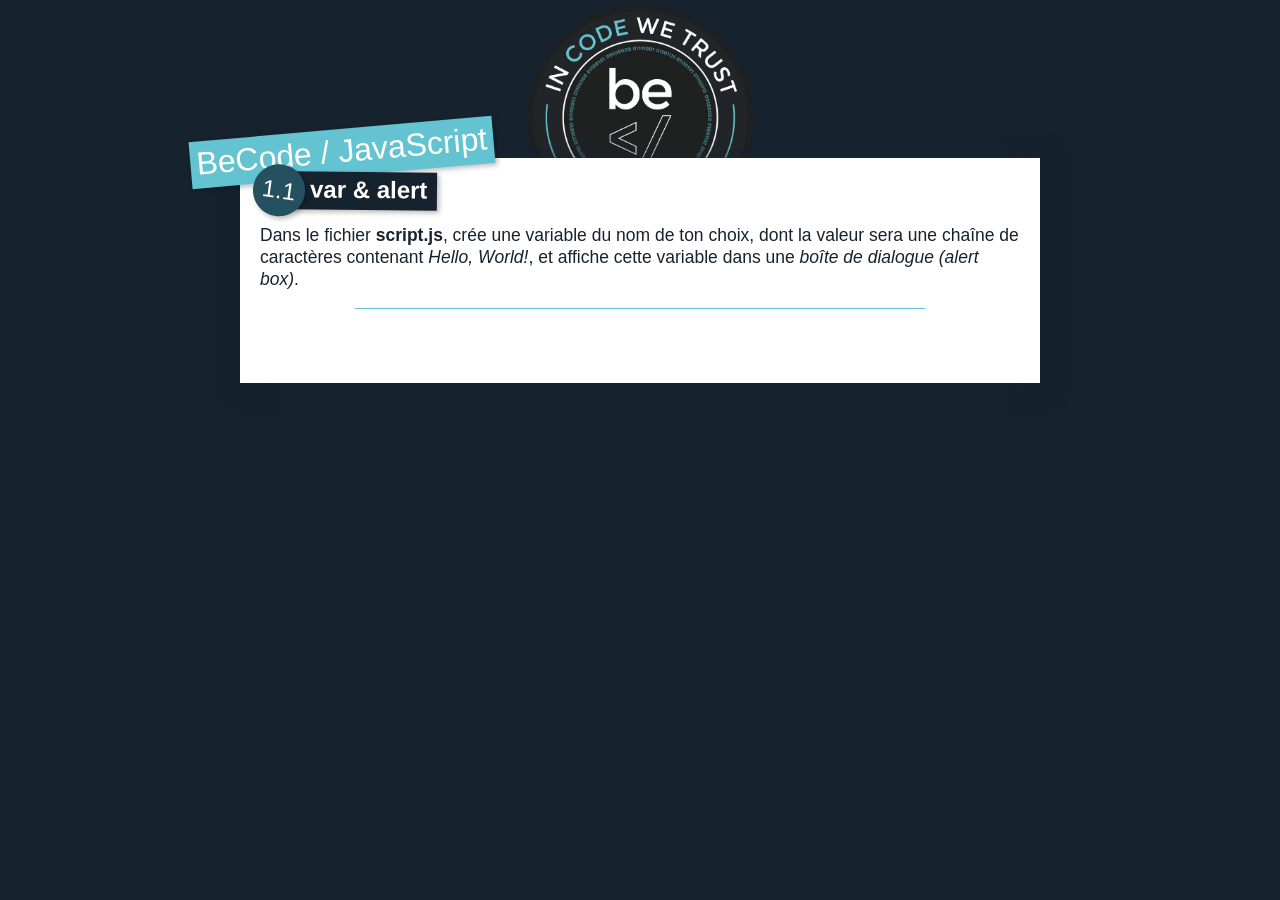
<file: 2.The-Hill/1.Javascript/exercises/01-base/01-var-alert/index.html>
<!--
 * becode/javascript
 *
 * /01-base/01-var-alert/index.html - 1.1: var & alert
 *
 * coded by leny@BeCode
 * started at 26/10/2018
-->
<!DOCTYPE html>
<html lang="fr">
    <head>
        <meta charset="UTF-8" />
        <title>BeCode/JavaScript - 1.1: var & alert</title>

        <link href="https://fonts.googleapis.com/css?family=Montserrat" rel="stylesheet" />
        <link rel="stylesheet" href="../../_shared/css/normalize.css" />
        <link rel="stylesheet" href="../../_shared/css/styles.css" />
    </head>
    <body>
        <div class="container">
            <header>
                <h1>BeCode / JavaScript</h1>
                <h2>
                    <span>1.1</span>
                    <strong>var & alert</strong>
                </h2>
            </header>
            <div class="content">
                <section class="explain">
                    <p>Dans le fichier <strong>script.js</strong>, crée une variable du nom de ton choix, dont la valeur sera une chaîne de caractères contenant <em>Hello, World!</em>, et affiche cette variable dans une <em>boîte de dialogue (alert box)</em>.</p>
                </section>
            </div>
        </div>

        <script src="./script.js"></script>
    </body>
</html>
</file>
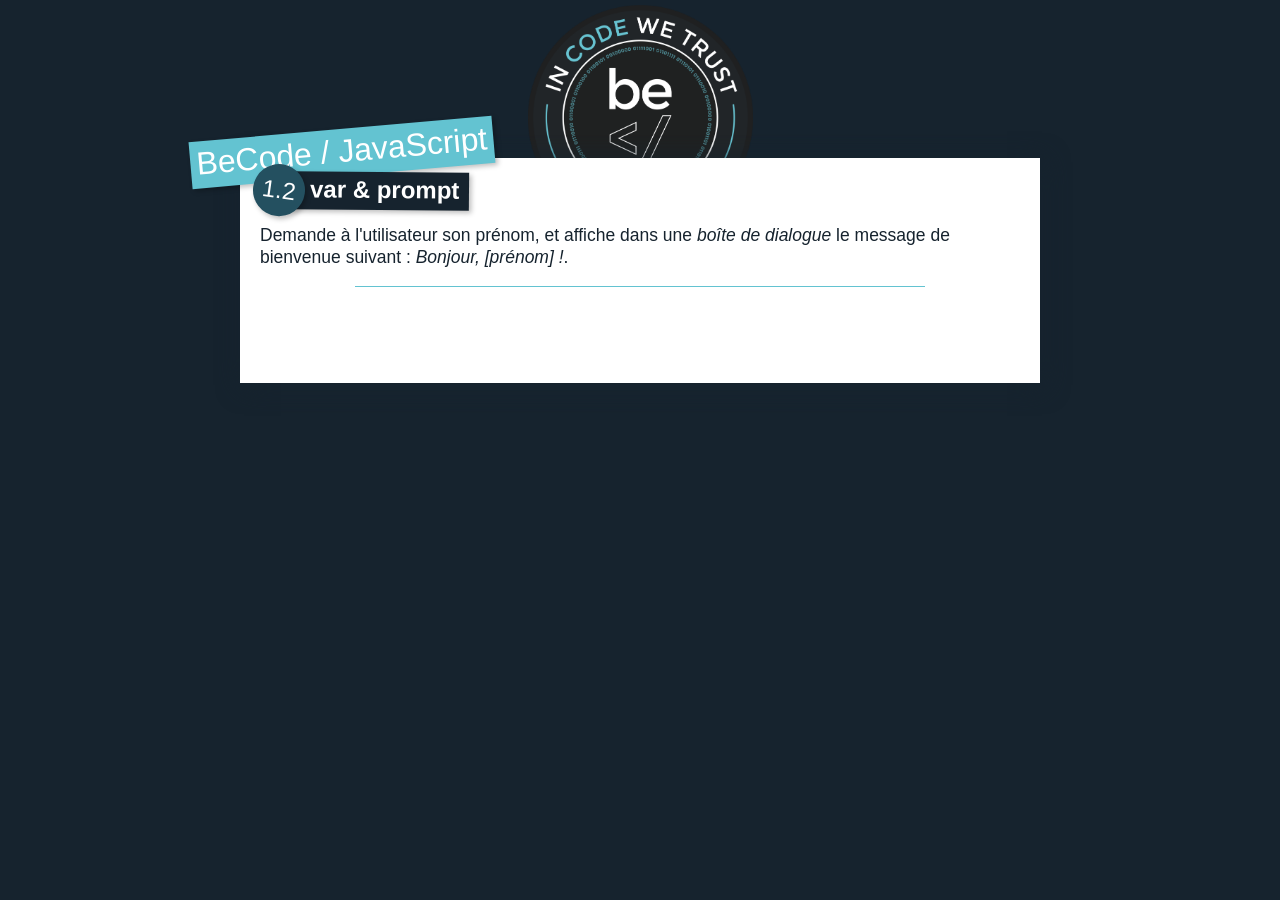
<file: 2.The-Hill/1.Javascript/exercises/01-base/02-var-prompt/index.html>
<!--
 * becode/javascript
 *
 * /01-base/02-var-prompt/index.html - 1.2: var & prompt
 *
 * coded by leny@BeCode
 * started at 26/10/2018
-->
<!DOCTYPE html>
<html lang="fr">
    <head>
        <meta charset="UTF-8" />
        <title>BeCode/JavaScript - 1.2: var & prompt</title>

        <link href="https://fonts.googleapis.com/css?family=Montserrat" rel="stylesheet" />
        <link rel="stylesheet" href="../../_shared/css/normalize.css" />
        <link rel="stylesheet" href="../../_shared/css/styles.css" />
    </head>
    <body>
        <div class="container">
            <header>
                <h1>BeCode / JavaScript</h1>
                <h2>
                    <span>1.2</span>
                    <strong>var & prompt</strong>
                </h2>
            </header>
            <div class="content">
                <section class="explain">
                    <p>Demande à l'utilisateur son prénom, et affiche dans une <em>boîte de dialogue</em> le message de bienvenue suivant : <em>Bonjour, [prénom] !</em>.</p>
                </section>
            </div>
        </div>

        <script src="./script.js"></script>
    </body>
</html>
</file>
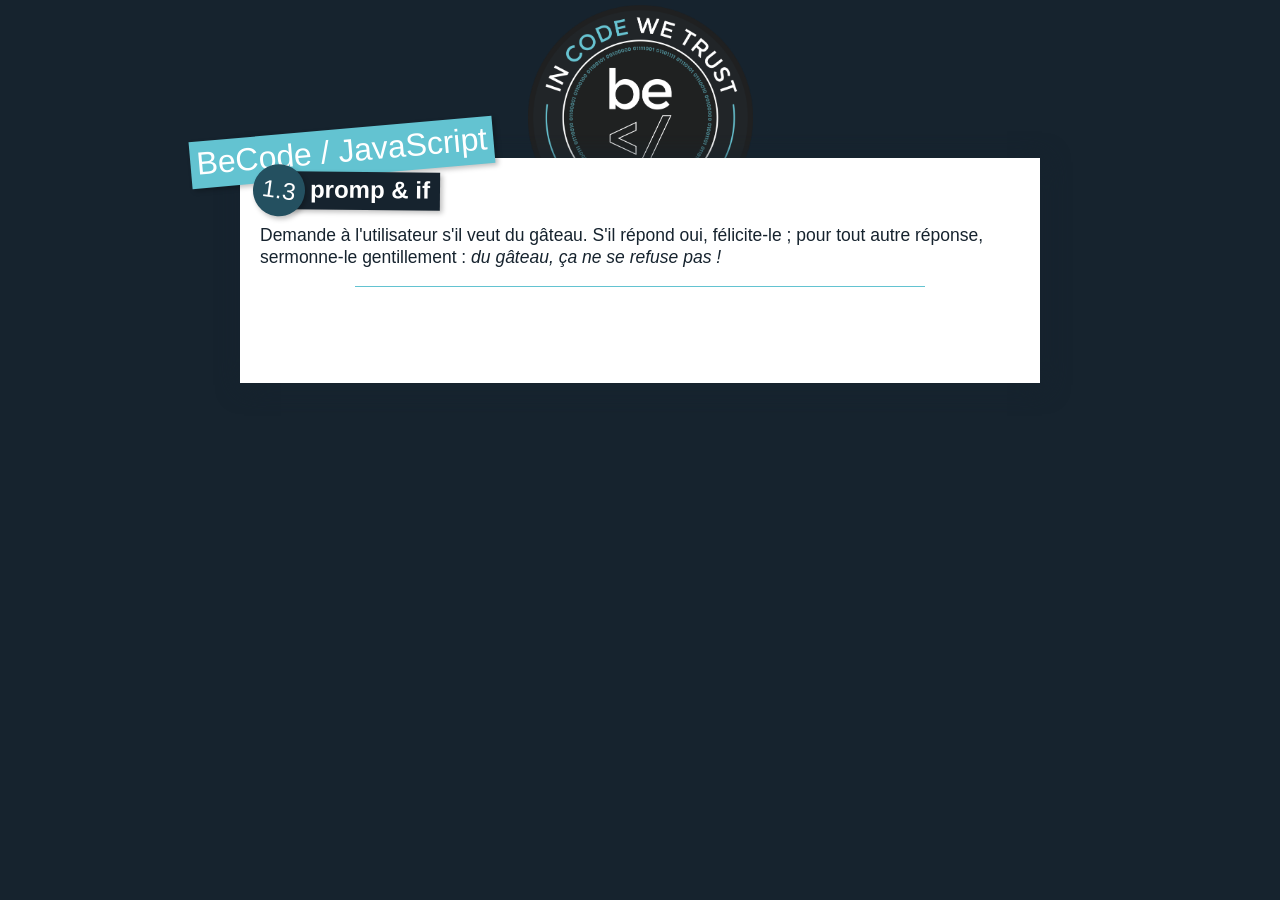
<file: 2.The-Hill/1.Javascript/exercises/01-base/03-prompt-if/index.html>
<!--
 * becode/javascript
 *
 * /01-base/03-prompt-if/index.html - 1.3: promp & if
 *
 * coded by leny@BeCode
 * started at 26/10/2018
-->
<!DOCTYPE html>
<html lang="fr">
    <head>
        <meta charset="UTF-8" />
        <title>BeCode/JavaScript - 1.3: promp & if</title>

        <link href="https://fonts.googleapis.com/css?family=Montserrat" rel="stylesheet" />
        <link rel="stylesheet" href="../../_shared/css/normalize.css" />
        <link rel="stylesheet" href="../../_shared/css/styles.css" />
    </head>
    <body>
        <div class="container">
            <header>
                <h1>BeCode / JavaScript</h1>
                <h2>
                    <span>1.3</span>
                    <strong>promp & if</strong>
                </h2>
            </header>
            <div class="content">
                <section class="explain">
                    <p>Demande à l'utilisateur s'il veut du gâteau. S'il répond oui, félicite-le ; pour tout autre réponse, sermonne-le gentillement : <em>du gâteau, ça ne se refuse pas !</em></p>
                </section>
            </div>
        </div>

        <script src="./script.js"></script>
    </body>
</html>
</file>
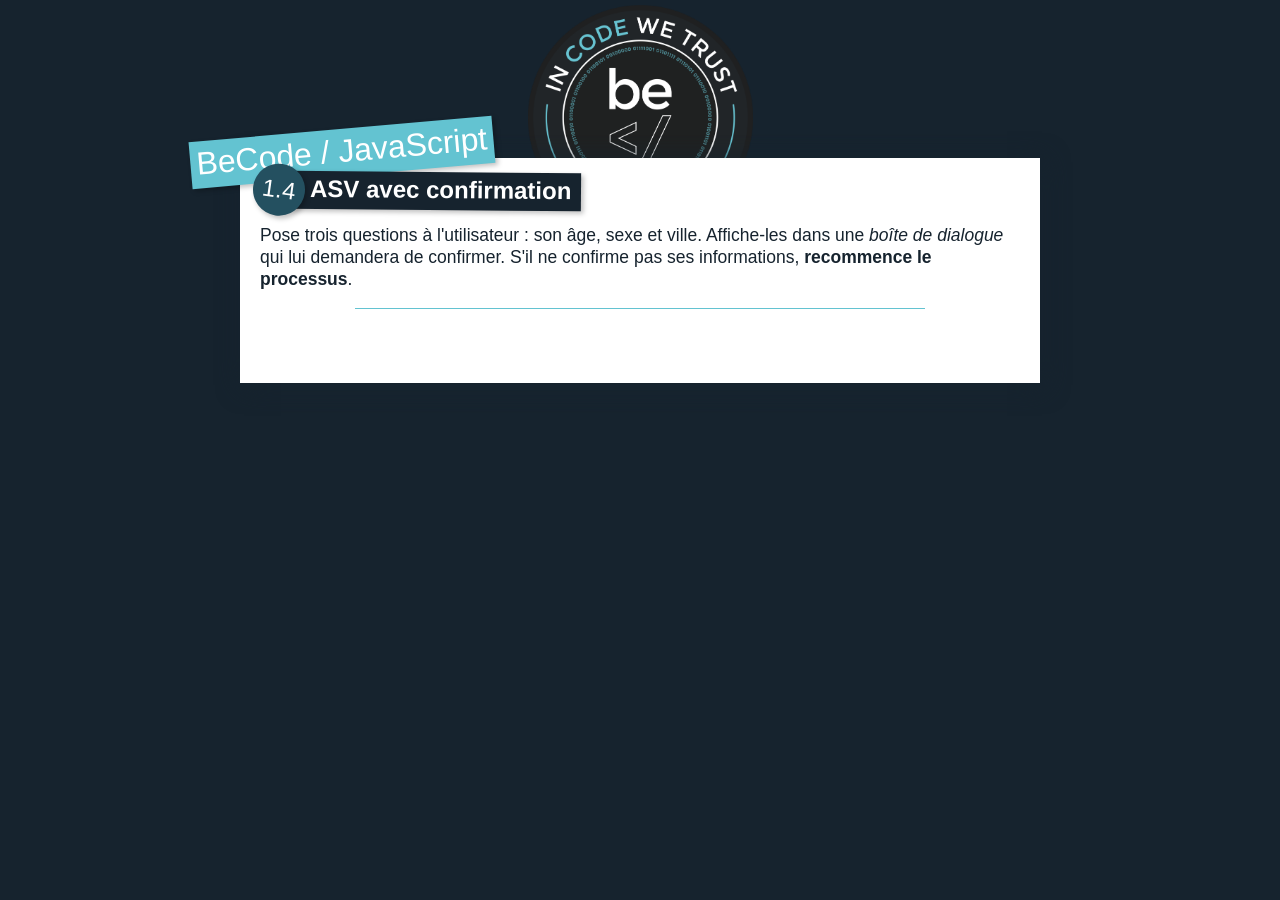
<file: 2.The-Hill/1.Javascript/exercises/01-base/04-asv-confirm/index.html>
<!--
 * becode/javascript
 *
 * /01-base/04-asv-confirm/index.html - 1.4: ASV avec confirmation
 *
 * coded by leny@BeCode
 * started at 26/10/2018
-->
<!DOCTYPE html>
<html lang="fr">
    <head>
        <meta charset="UTF-8" />
        <title>BeCode/JavaScript - 1.4: ASV avec confirmation</title>

        <link href="https://fonts.googleapis.com/css?family=Montserrat" rel="stylesheet" />
        <link rel="stylesheet" href="../../_shared/css/normalize.css" />
        <link rel="stylesheet" href="../../_shared/css/styles.css" />
    </head>
    <body>
        <div class="container">
            <header>
                <h1>BeCode / JavaScript</h1>
                <h2>
                    <span>1.4</span>
                    <strong>ASV avec confirmation</strong>
                </h2>
            </header>
            <div class="content">
                <section class="explain">
                    <p>Pose trois questions à l'utilisateur : son âge, sexe et ville. Affiche-les dans une <em>boîte de dialogue</em> qui lui demandera de confirmer. S'il ne confirme pas ses informations, <strong>recommence le processus</strong>.</p>
                </section>
            </div>
        </div>

        <script src="./script.js"></script>
    </body>
</html>
</file>
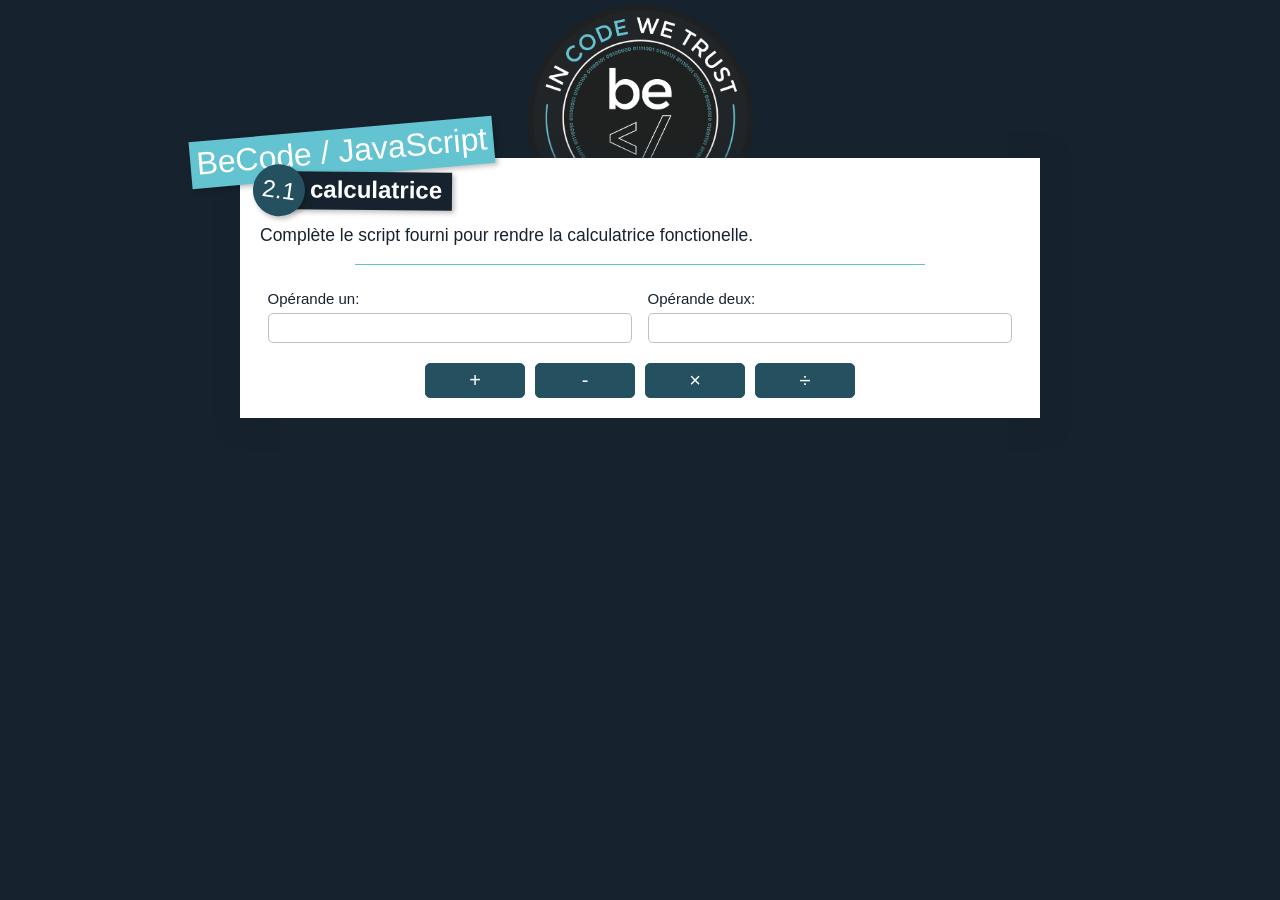
<file: 2.The-Hill/1.Javascript/exercises/02-maths/01-calculator-one/index.html>
<!--
 * becode/javascript
 *
 * /02-maths/01-calculator-one/index.html - 2.1: calculatrice
 *
 * coded by leny@BeCode
 * started at 26/10/2018
-->
<!DOCTYPE html>
<html lang="fr">
    <head>
        <meta charset="UTF-8" />
        <title>BeCode/JavaScript - 2.1: calculatrice</title>

        <link href="https://fonts.googleapis.com/css?family=Montserrat" rel="stylesheet" />
        <link rel="stylesheet" href="../../_shared/css/normalize.css" />
        <link rel="stylesheet" href="../../_shared/css/styles.css" />
    </head>
    <body>
        <div class="container">
            <header>
                <h1>BeCode / JavaScript</h1>
                <h2>
                    <span>2.1</span>
                    <strong>calculatrice</strong>
                </h2>
            </header>
            <div class="content">
                <section class="explain">
                    <p>Complète le script fourni pour rendre la calculatrice fonctionelle.</p>
                </section>
                <section class="material">
                    <form action="#" method="post">
                        <div class="field">
                            <label for="op-one">Opérande un:</label>
                            <input type="text" name="op-one" id="op-one" />
                        </div>
                        <div class="field">
                            <label for="op-two">Opérande deux:</label>
                            <input type="text" name="op-two" id="op-two" />
                        </div>
                        <div class="actions">
                            <button type="button" id="addition">+</button>
                            <button type="button" id="substraction">-</button>
                            <button type="button" id="multiplication">×</button>
                            <button type="button" id="division">÷</button>
                        </div>
                    </form>
                </section>
            </div>
        </div>

        <script src="./script.js"></script>
    </body>
</html>
</file>
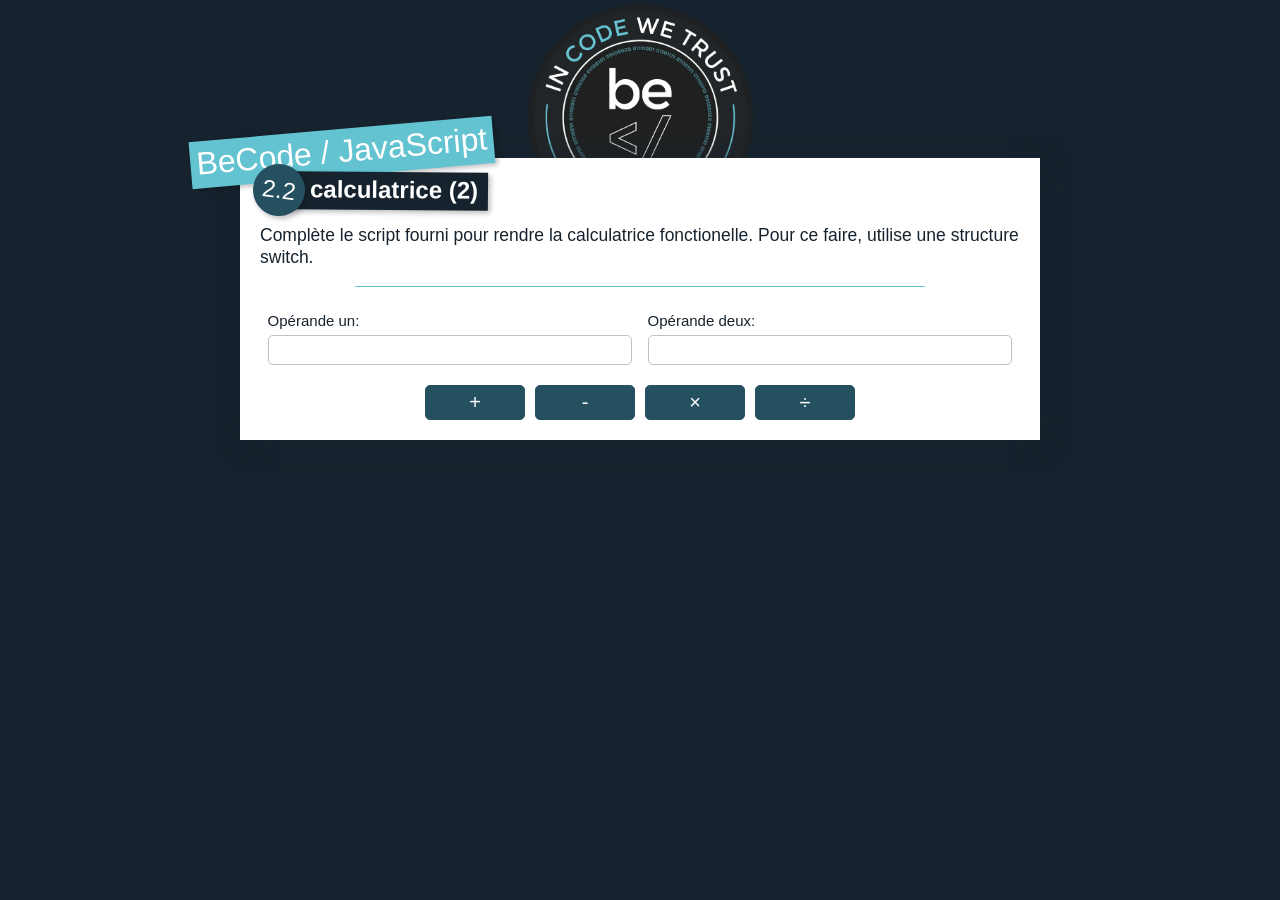
<file: 2.The-Hill/1.Javascript/exercises/02-maths/02-calculator-two/index.html>
<!--
 * becode/javascript
 *
 * /02-maths/02-calculator-two/index.html - 2.2: calculatrice (2)
 *
 * coded by leny@BeCode
 * started at 26/10/2018
-->
<!DOCTYPE html>
<html lang="fr">
    <head>
        <meta charset="UTF-8" />
        <title>BeCode/JavaScript - 2.2: calculatrice (2)</title>

        <link href="https://fonts.googleapis.com/css?family=Montserrat" rel="stylesheet" />
        <link rel="stylesheet" href="../../_shared/css/normalize.css" />
        <link rel="stylesheet" href="../../_shared/css/styles.css" />
    </head>
    <body>
        <div class="container">
            <header>
                <h1>BeCode / JavaScript</h1>
                <h2>
                    <span>2.2</span>
                    <strong>calculatrice (2)</strong>
                </h2>
            </header>
            <div class="content">
                <section class="explain">
                    <p>Complète le script fourni pour rendre la calculatrice fonctionelle. Pour ce faire, utilise une structure switch.</p>
                </section>
                <section class="material">
                    <form action="#" method="post">
                        <div class="field">
                            <label for="op-one">Opérande un:</label>
                            <input type="text" name="op-one" id="op-one" />
                        </div>
                        <div class="field">
                            <label for="op-two">Opérande deux:</label>
                            <input type="text" name="op-two" id="op-two" />
                        </div>
                        <div class="actions">
                            <button type="button" class="operator" id="addition">+</button>
                            <button type="button" class="operator" id="substraction">-</button>
                            <button type="button" class="operator" id="multiplication">×</button>
                            <button type="button" class="operator" id="division">÷</button>
                        </div>
                    </form>
                </section>
            </div>
        </div>

        <script src="./script.js"></script>
    </body>
</html>
</file>
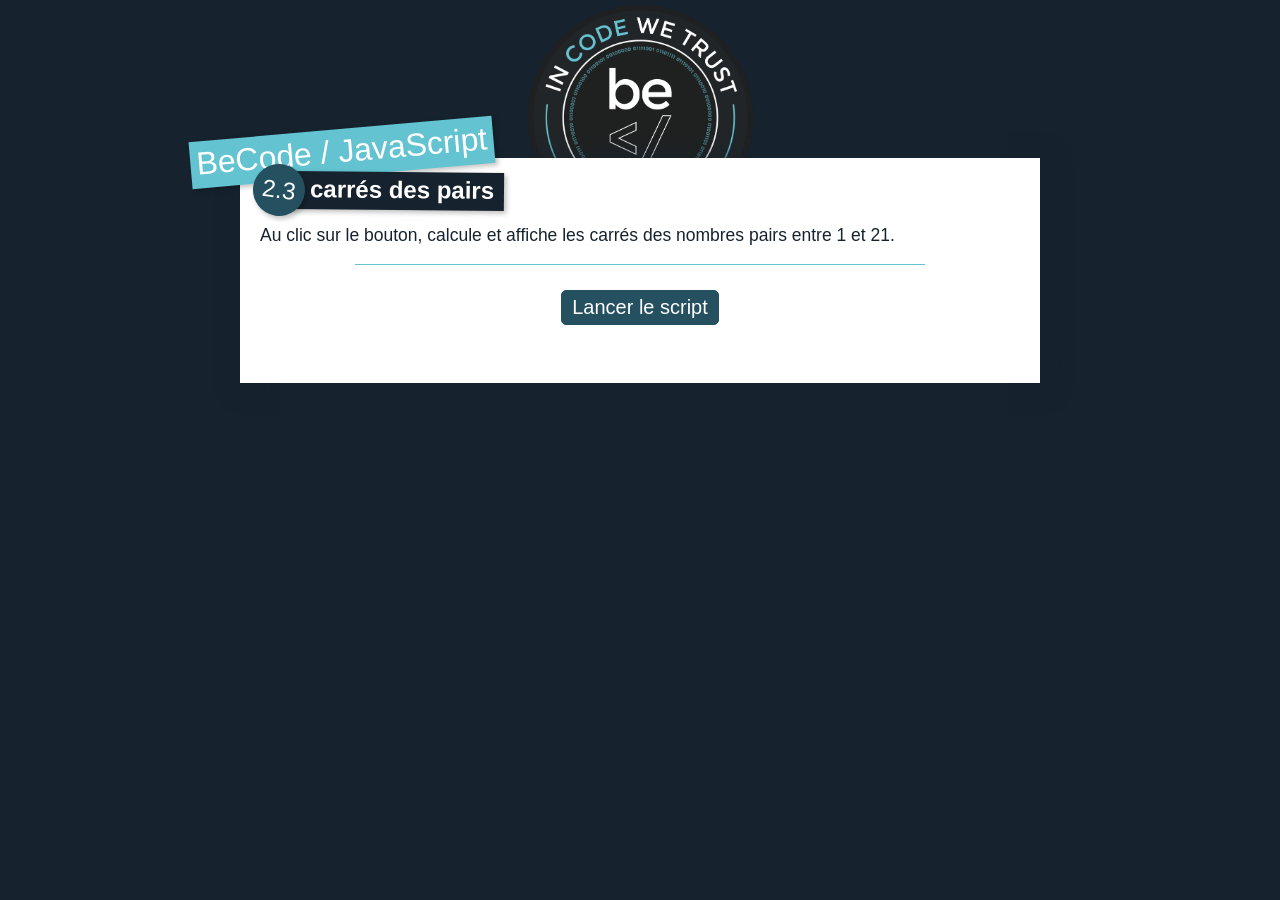
<file: 2.The-Hill/1.Javascript/exercises/02-maths/03-even-square/index.html>
<!--
 * becode/javascript
 *
 * /02-maths/03-even-square/index.html - 2.3: carrés des pairs
 *
 * coded by leny@BeCode
 * started at 26/10/2018
-->
<!DOCTYPE html>
<html lang="fr">
    <head>
        <meta charset="UTF-8" />
        <title>BeCode/JavaScript - 2.3: carrés des pairs</title>

        <link href="https://fonts.googleapis.com/css?family=Montserrat" rel="stylesheet" />
        <link rel="stylesheet" href="../../_shared/css/normalize.css" />
        <link rel="stylesheet" href="../../_shared/css/styles.css" />
    </head>
    <body>
        <div class="container">
            <header>
                <h1>BeCode / JavaScript</h1>
                <h2>
                    <span>2.3</span>
                    <strong>carrés des pairs</strong>
                </h2>
            </header>
            <div class="content">
                <section class="explain">
                    <p>Au clic sur le bouton, calcule et affiche les carrés des nombres pairs entre 1 et 21.</p>
                </section>
                <section class="material">
                    <div class="actions">
                        <button type="button" id="run">Lancer le script</button>
                    </div>
                </section>
            </div>
        </div>

        <script src="./script.js"></script>
    </body>
</html>
</file>
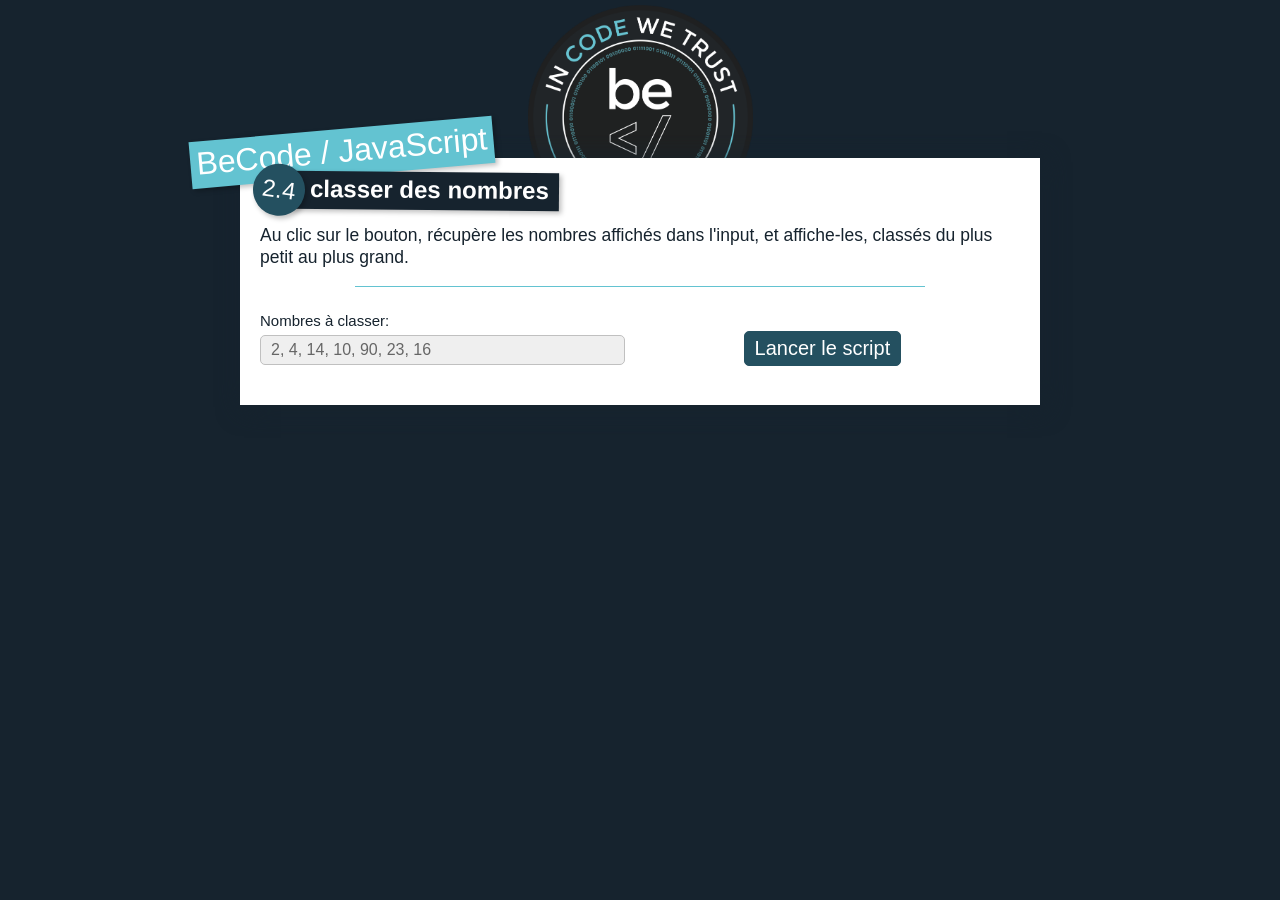
<file: 2.The-Hill/1.Javascript/exercises/02-maths/04-sort-numbers/index.html>
<!--
 * becode/javascript
 *
 * /02-maths/04-sort-numbers/index.html - 2.4: classer des nombres
 *
 * coded by leny@BeCode
 * started at 26/10/2018
-->
<!DOCTYPE html>
<html lang="fr">
    <head>
        <meta charset="UTF-8" />
        <title>BeCode/JavaScript - 2.4: classer des nombres</title>

        <link href="https://fonts.googleapis.com/css?family=Montserrat" rel="stylesheet" />
        <link rel="stylesheet" href="../../_shared/css/normalize.css" />
        <link rel="stylesheet" href="../../_shared/css/styles.css" />
    </head>
    <body>
        <div class="container">
            <header>
                <h1>BeCode / JavaScript</h1>
                <h2>
                    <span>2.4</span>
                    <strong>classer des nombres</strong>
                </h2>
            </header>
            <div class="content">
                <section class="explain">
                    <p>Au clic sur le bouton, récupère les nombres affichés dans l'input, et affiche-les, classés du plus petit au plus grand.</p>
                </section>
                <section class="material">
                    <form action="#" method="post">
                        <div class="field">
                            <label for="numbers">Nombres à classer:</label>
                            <input type="text" name="numbers" id="numbers" readonly value="2, 4, 14, 10, 90, 23, 16" />
                        </div>
                        <div class="actions">
                            <button type="button" id="run">Lancer le script</button>
                        </div>
                    </form>
                </section>
            </div>
        </div>

        <script src="./script.js"></script>
    </body>
</html>
</file>
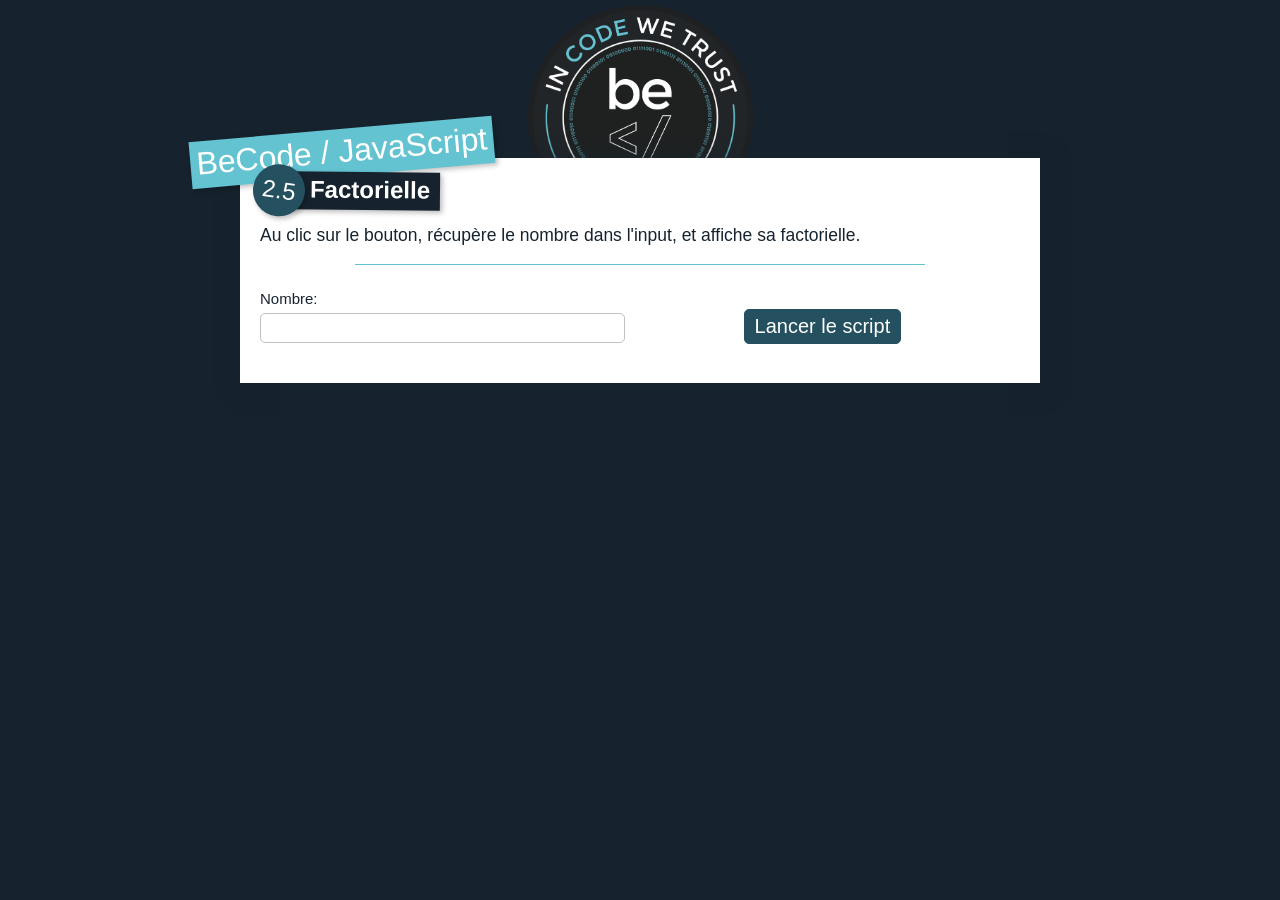
<file: 2.The-Hill/1.Javascript/exercises/02-maths/05-factorial/index.html>
<!--
 * becode/javascript
 *
 * /02-maths/05-factorial/index.html - 2.5: Factorielle
 *
 * coded by leny@BeCode
 * started at 26/10/2018
-->
<!DOCTYPE html>
<html lang="fr">
    <head>
        <meta charset="UTF-8" />
        <title>BeCode/JavaScript - 2.5: Factorielle</title>

        <link href="https://fonts.googleapis.com/css?family=Montserrat" rel="stylesheet" />
        <link rel="stylesheet" href="../../_shared/css/normalize.css" />
        <link rel="stylesheet" href="../../_shared/css/styles.css" />
    </head>
    <body>
        <div class="container">
            <header>
                <h1>BeCode / JavaScript</h1>
                <h2>
                    <span>2.5</span>
                    <strong>Factorielle</strong>
                </h2>
            </header>
            <div class="content">
                <section class="explain">
                    <p>Au clic sur le bouton, récupère le nombre dans l'input, et affiche sa factorielle.</p>
                </section>
                <section class="material">
                    <form action="#" method="post">
                        <div class="field">
                            <label for="number">Nombre:</label>
                            <input type="text" name="number" id="number" />
                        </div>
                        <div class="actions">
                            <button type="button" id="run">Lancer le script</button>
                        </div>
                    </form>
                </section>
            </div>
        </div>

        <script src="./script.js"></script>
    </body>
</html>
</file>
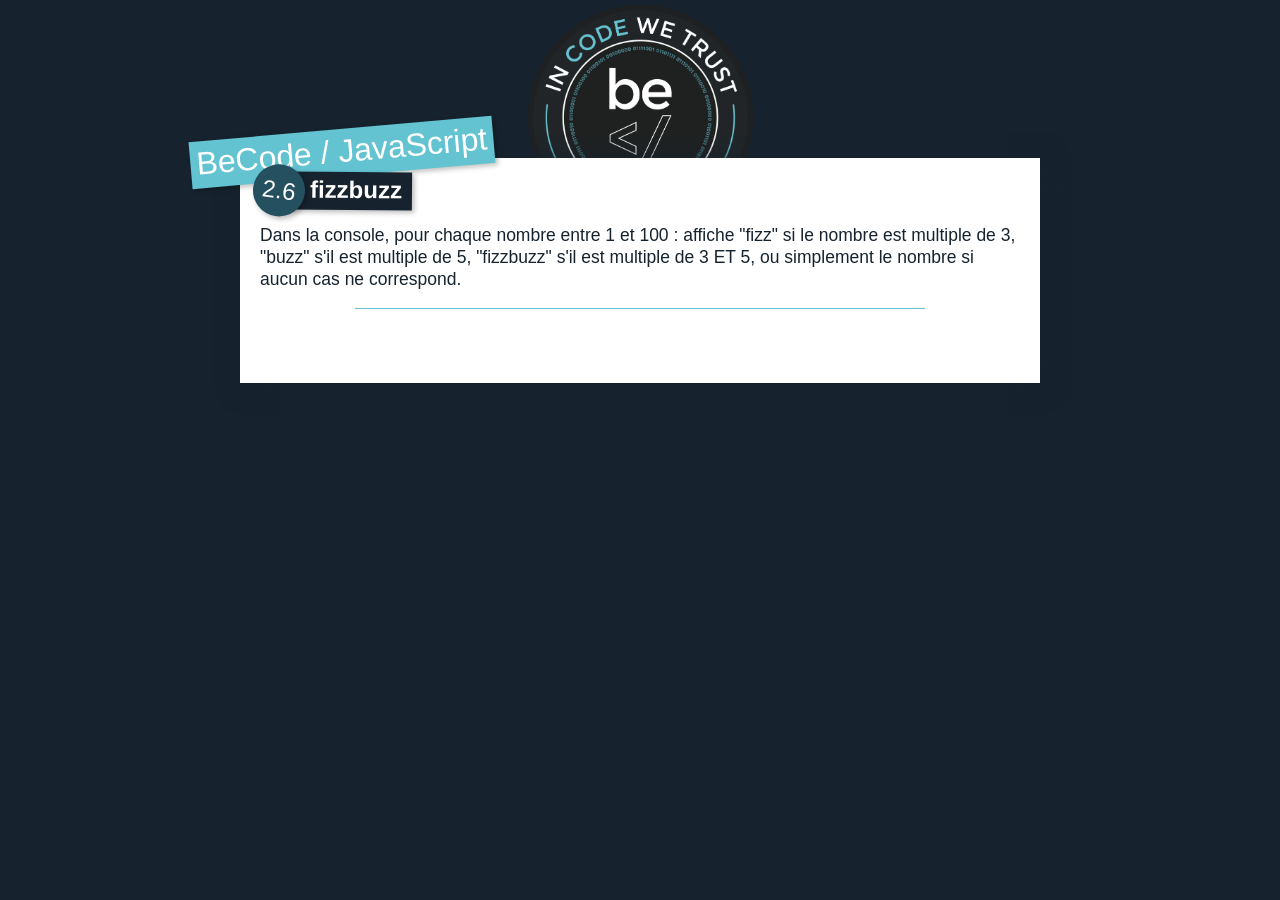
<file: 2.The-Hill/1.Javascript/exercises/02-maths/06-fizzbuzz/index.html>
<!--
 * becode/javascript
 *
 * /02-maths/06-fizzbuzz/index.html - 2.6: fizzbuzz
 *
 * coded by leny@BeCode
 * started at 26/10/2018
-->
<!DOCTYPE html>
<html lang="fr">
    <head>
        <meta charset="UTF-8" />
        <title>BeCode/JavaScript - 2.6: fizzbuzz</title>

        <link href="https://fonts.googleapis.com/css?family=Montserrat" rel="stylesheet" />
        <link rel="stylesheet" href="../../_shared/css/normalize.css" />
        <link rel="stylesheet" href="../../_shared/css/styles.css" />
    </head>
    <body>
        <div class="container">
            <header>
                <h1>BeCode / JavaScript</h1>
                <h2>
                    <span>2.6</span>
                    <strong>fizzbuzz</strong>
                </h2>
            </header>
            <div class="content">
                <section class="explain">
                    <p>Dans la console, pour chaque nombre entre 1 et 100 : affiche "fizz" si le nombre est multiple de 3, "buzz" s'il est multiple de 5, "fizzbuzz" s'il est multiple de 3 ET 5, ou simplement le nombre si aucun cas ne correspond.</p>
                </section>
            </div>
        </div>

        <script src="./script.js"></script>
    </body>
</html>
</file>
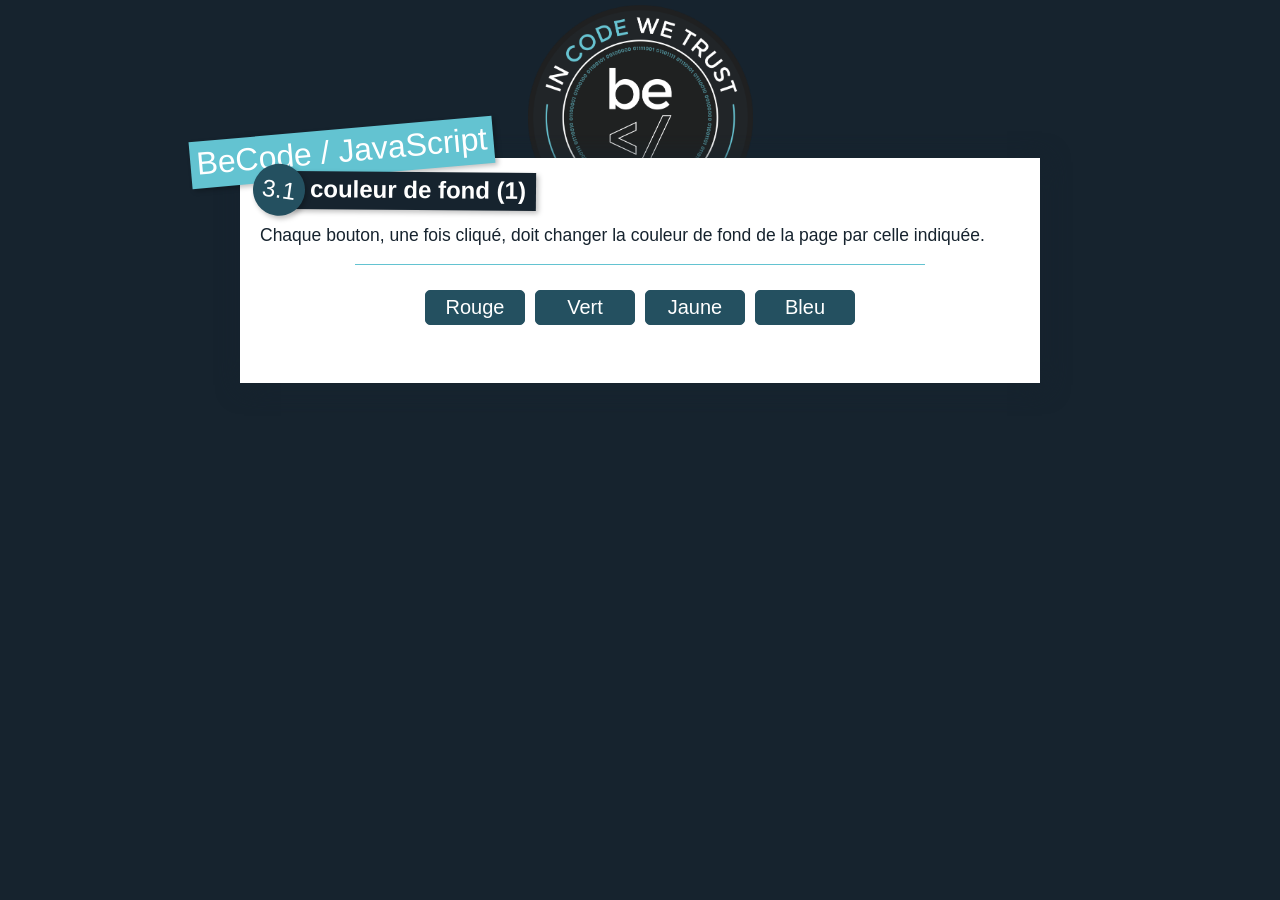
<file: 2.The-Hill/1.Javascript/exercises/03-colors/01-change-bcg-one/index.html>
<!--
 * becode/javascript
 *
 * /03-colors/01-change-bcg-one/index.html - 3.1: couleur de fond (1)
 *
 * coded by leny@BeCode
 * started at 26/10/2018
-->
<!DOCTYPE html>
<html lang="fr">
    <head>
        <meta charset="UTF-8" />
        <title>BeCode/JavaScript - 3.1: couleur de fond (1)</title>

        <link href="https://fonts.googleapis.com/css?family=Montserrat" rel="stylesheet" />
        <link rel="stylesheet" href="../../_shared/css/normalize.css" />
        <link rel="stylesheet" href="../../_shared/css/styles.css" />
    </head>
    <body>
        <div class="container">
            <header>
                <h1>BeCode / JavaScript</h1>
                <h2>
                    <span>3.1</span>
                    <strong>couleur de fond (1)</strong>
                </h2>
            </header>
            <div class="content">
                <section class="explain">
                    <p>Chaque bouton, une fois cliqué, doit changer la couleur de fond de la page par celle indiquée.</p>
                </section>
                <section class="material">
                    <div class="actions">
                        <button type="button" id="red">Rouge</button>
                        <button type="button" id="green">Vert</button>
                        <button type="button" id="yellow">Jaune</button>
                        <button type="button" id="blue">Bleu</button>
                    </div>
                </section>
            </div>
        </div>

        <script src="./script.js"></script>
    </body>
</html>
</file>
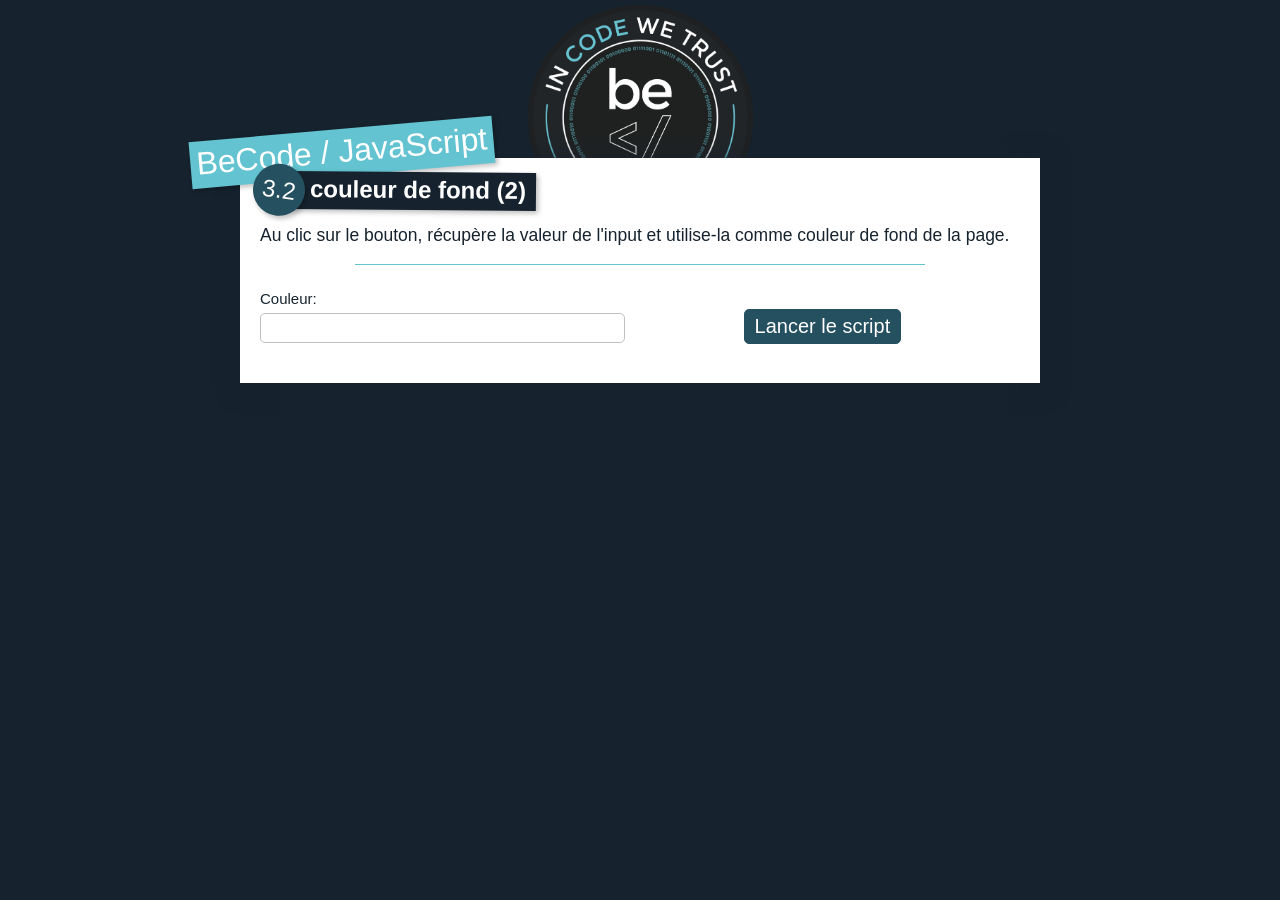
<file: 2.The-Hill/1.Javascript/exercises/03-colors/02-change-bcg-two/index.html>
<!--
 * becode/javascript
 *
 * /03-colors/02-change-bcg-two/index.html - 3.2: couleur de fond (2)
 *
 * coded by leny@BeCode
 * started at 26/10/2018
-->
<!DOCTYPE html>
<html lang="fr">
    <head>
        <meta charset="UTF-8" />
        <title>BeCode/JavaScript - 3.2: couleur de fond (2)</title>

        <link href="https://fonts.googleapis.com/css?family=Montserrat" rel="stylesheet" />
        <link rel="stylesheet" href="../../_shared/css/normalize.css" />
        <link rel="stylesheet" href="../../_shared/css/styles.css" />
    </head>
    <body>
        <div class="container">
            <header>
                <h1>BeCode / JavaScript</h1>
                <h2>
                    <span>3.2</span>
                    <strong>couleur de fond (2)</strong>
                </h2>
            </header>
            <div class="content">
                <section class="explain">
                    <p>Au clic sur le bouton, récupère la valeur de l'input et utilise-la comme couleur de fond de la page.</p>
                </section>
                <section class="material">
                    <form action="#" method="post">
                        <div class="field">
                            <label for="color">Couleur:</label>
                            <input type="text" name="color" id="color" />
                        </div>
                        <div class="actions">
                            <button type="button" id="run">Lancer le script</button>
                        </div>
                    </form>
                </section>
            </div>
        </div>

        <script src="./script.js"></script>
    </body>
</html>
</file>
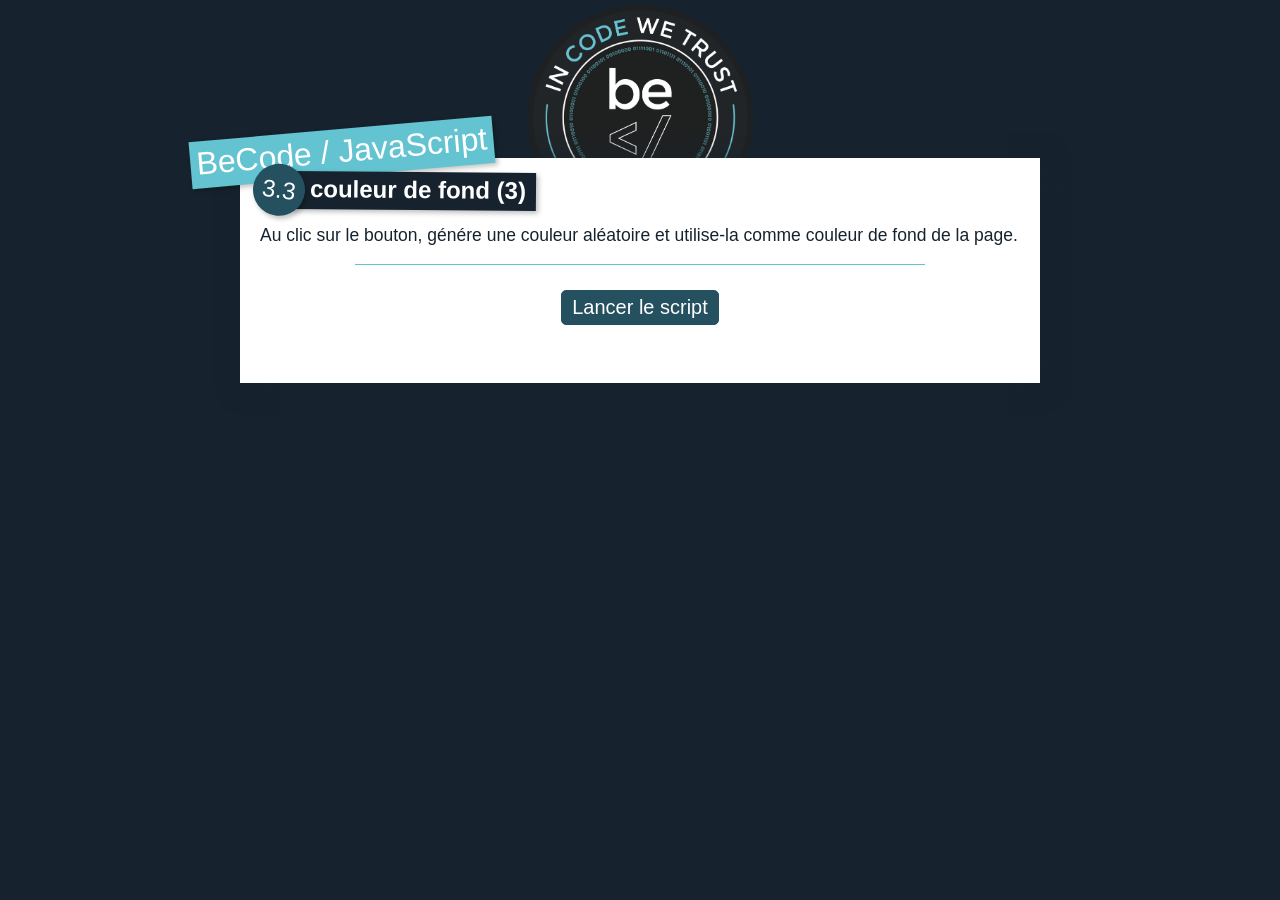
<file: 2.The-Hill/1.Javascript/exercises/03-colors/03-change-bcg-three/index.html>
<!--
 * becode/javascript
 *
 * /03-colors/03-change-bcg-three/index.html - 3.3: couleur de fond (3)
 *
 * coded by leny@BeCode
 * started at 26/10/2018
-->
<!DOCTYPE html>
<html lang="fr">
    <head>
        <meta charset="UTF-8" />
        <title>BeCode/JavaScript - 3.3: couleur de fond (3)</title>

        <link href="https://fonts.googleapis.com/css?family=Montserrat" rel="stylesheet" />
        <link rel="stylesheet" href="../../_shared/css/normalize.css" />
        <link rel="stylesheet" href="../../_shared/css/styles.css" />
    </head>
    <body>
        <div class="container">
            <header>
                <h1>BeCode / JavaScript</h1>
                <h2>
                    <span>3.3</span>
                    <strong>couleur de fond (3)</strong>
                </h2>
            </header>
            <div class="content">
                <section class="explain">
                    <p>Au clic sur le bouton, génére une couleur aléatoire et utilise-la comme couleur de fond de la page.</p>
                </section>
                <section class="material">
                    <div class="actions">
                        <button type="button" id="run">Lancer le script</button>
                    </div>
                </section>
            </div>
        </div>

        <script src="./script.js"></script>
    </body>
</html>
</file>
<file: 2.The-Hill/1.Javascript/exercises/_shared/css/styles.css>
/* becode/javascript
 *
 * /_shared/css/styles.css - Shared styles for javascript exercices
 *
 * coded by leny@BeCode
 * started at 26/10/2018
 */

:root {
    --main-blue: #16232E;
    --light-blue: #63C3D1;
    --alt-blue: #245060;
}

html {
    height: 100%;
    background: var(--main-blue) url(../img/becode-seal.png) top .5rem center no-repeat;
    background-size: auto 25vh;
    font-family: -apple-system, BlinkMacSystemFont, "Segoe UI", Helvetica, Arial, sans-serif, "Apple Color Emoji", "Segoe UI Emoji", "Segoe UI Symbol";
    font-size: 62.5%;
    color: var(--main-blue);
    box-sizing: border-box;
}

*, *:before, *:after {
    box-sizing: inherit;
}

body {
    height: 100%;
    padding-top: 17.5vh;
}

.container {
    position: relative;
    width: 66%;
    max-width: 80rem;
    margin: 0 auto;
}

header h1 {
    position: absolute;
    top: -5rem;
    left: -5rem;
    padding: .4rem .6rem .6rem;
    background: var(--light-blue);
    font: normal 3.2rem "Monserrat", sans-serif;
    color: white;
    transform: rotate(-5deg);
    box-shadow: .25rem .25rem .5rem rgba(0, 0, 0, .25);
}

header h2 {
    position: absolute;
    top: -.5rem;
    left: 5rem;
    padding: .4rem 1rem .6rem 2rem;
    background: var(--main-blue);
    font: normal 2.4rem "Monserrat", sans-serif;
    color: white;
    transform: rotate(.5deg);
    box-shadow: .25rem .25rem .5rem rgba(0, 0, 0, .25);
}

header h2 span {
    display: block;
    position: absolute;
    top: -0.75rem;
    left: -3.75rem;
    width: 5.2rem;
    height: 5.2rem;
    background: var(--alt-blue);
    border-radius: 100%;
    box-shadow: .25rem .25rem .5rem rgba(0, 0, 0, .25);
    line-height: 5.2rem;
    text-align: center;
    transform: rotate(7.5deg);
}

.content {
    min-height: 25vh;
    background: white;
    box-shadow: .25rem .25rem 2.5rem var(--main-blue);
    padding: 5rem 2rem 2rem;
}

section.explain {
    font-size: 1.75rem;
    line-height: 1.25;
}

section.explain::after {
    content: "";
    display: block;
    width: 75%;
    height: 1px;
    margin: 0 auto 2.5rem;
    background: var(--light-blue);
}

form {
    display: flex;
    justify-content: space-between;
    flex-wrap: wrap;
}

.field {
    position: relative;
    flex: 0 0 48%;
    margin: 0 auto 2rem;
}

.field.dob {
    flex: 0 0 30%;
    margin: 0 auto 4rem;
}

.field label {
    display: block;
    margin: 0 auto .5rem;
    font-size: 1.5rem;
}

.field input, .field select {
    display: block;
    width: 100%;
    padding: .5rem 1rem;
    border: .1rem solid silver;
    border-radius: .5rem;
    font-size: 1.6rem;
}

.field select {
    height: 100%;
}

.field input[readonly] {
    background: #efefef;
    color: #666;
}

.field.with-indicator input {
    padding-right: 6rem;
}

.field.with-indicator .indicator {
    position: absolute;
    right: 1rem;
    bottom: .7rem;
    font-size: 1.4rem;
    color: var(--light-blue);
}

.field.slot {
    flex: 0 0 23%;
}

.actions {
    display: flex;
    justify-content: center;
    align-items: center;
    flex: 1;
}

.actions button, .field.slot button {
    display: block;
    min-width: 10rem;
    margin: 0 .5rem;
    padding: .5rem 1rem;
    border: .1rem solid var(--alt-blue);
    border-radius: .5rem;
    background: var(--alt-blue);
    font-size: 2rem;
    color: white;
    cursor: pointer;
    transition: color .1s ease-in-out, background-color .1s ease-in-out, border-color .25s ease-in-out;
}

.actions button:hover, .field.slot button:hover {
    color: var(--main-blue);
    background-color: white;
    border-color: var(--main-blue);
}

.field.slot input {
    text-align: center;
}

.field.slot button {
    width: 100%;
    margin: .5rem auto;
}

#target, .target {
    margin: 0 auto 2rem;
    font-size: 2rem;
    text-align: center;
}

figure {
    height: 33vh;
}

figure img {
    display: block;
    max-width: 100%;
    max-height: 100%;
}

table {
    width: 100%;
    border: .1rem solid var(--light-blue);
    border-collapse: collapse;
}

table tr td {
    margin: 0 auto 2rem;
    padding: .5rem;
    border: .1rem solid var(--light-blue);
    font-size: 1.5rem;
    text-align: center;
}

dl dt {
    float: left;
    margin-right: .5rem;
    font-size: 1.6rem;
    color: var(--alt-blue);
}

dl dd {
    margin: 0 auto 1rem;
    font-size: 1.6rem;
}

input.error {
    border-color: red;
}

ol#target {
    list-style: none;
    margin: 0;
    padding: 0;
}

.hero {
    margin: 0 auto 1rem;
    padding: 0 0 1rem;
    border-bottom: .1rem solid silver;
    text-align: left;
}

.hero .title {
    margin: 0 auto 0.5rem;
}

.hero .name {
    display: block;
}

.hero .alter-ego {
    display: block;
    font-style: italic;
    font-size: 1.6rem;
    color: grey;
}

.hero .powers {
    margin: 0 auto;
    font-size: 1.4rem;
    color: slategray;
}
</file>
